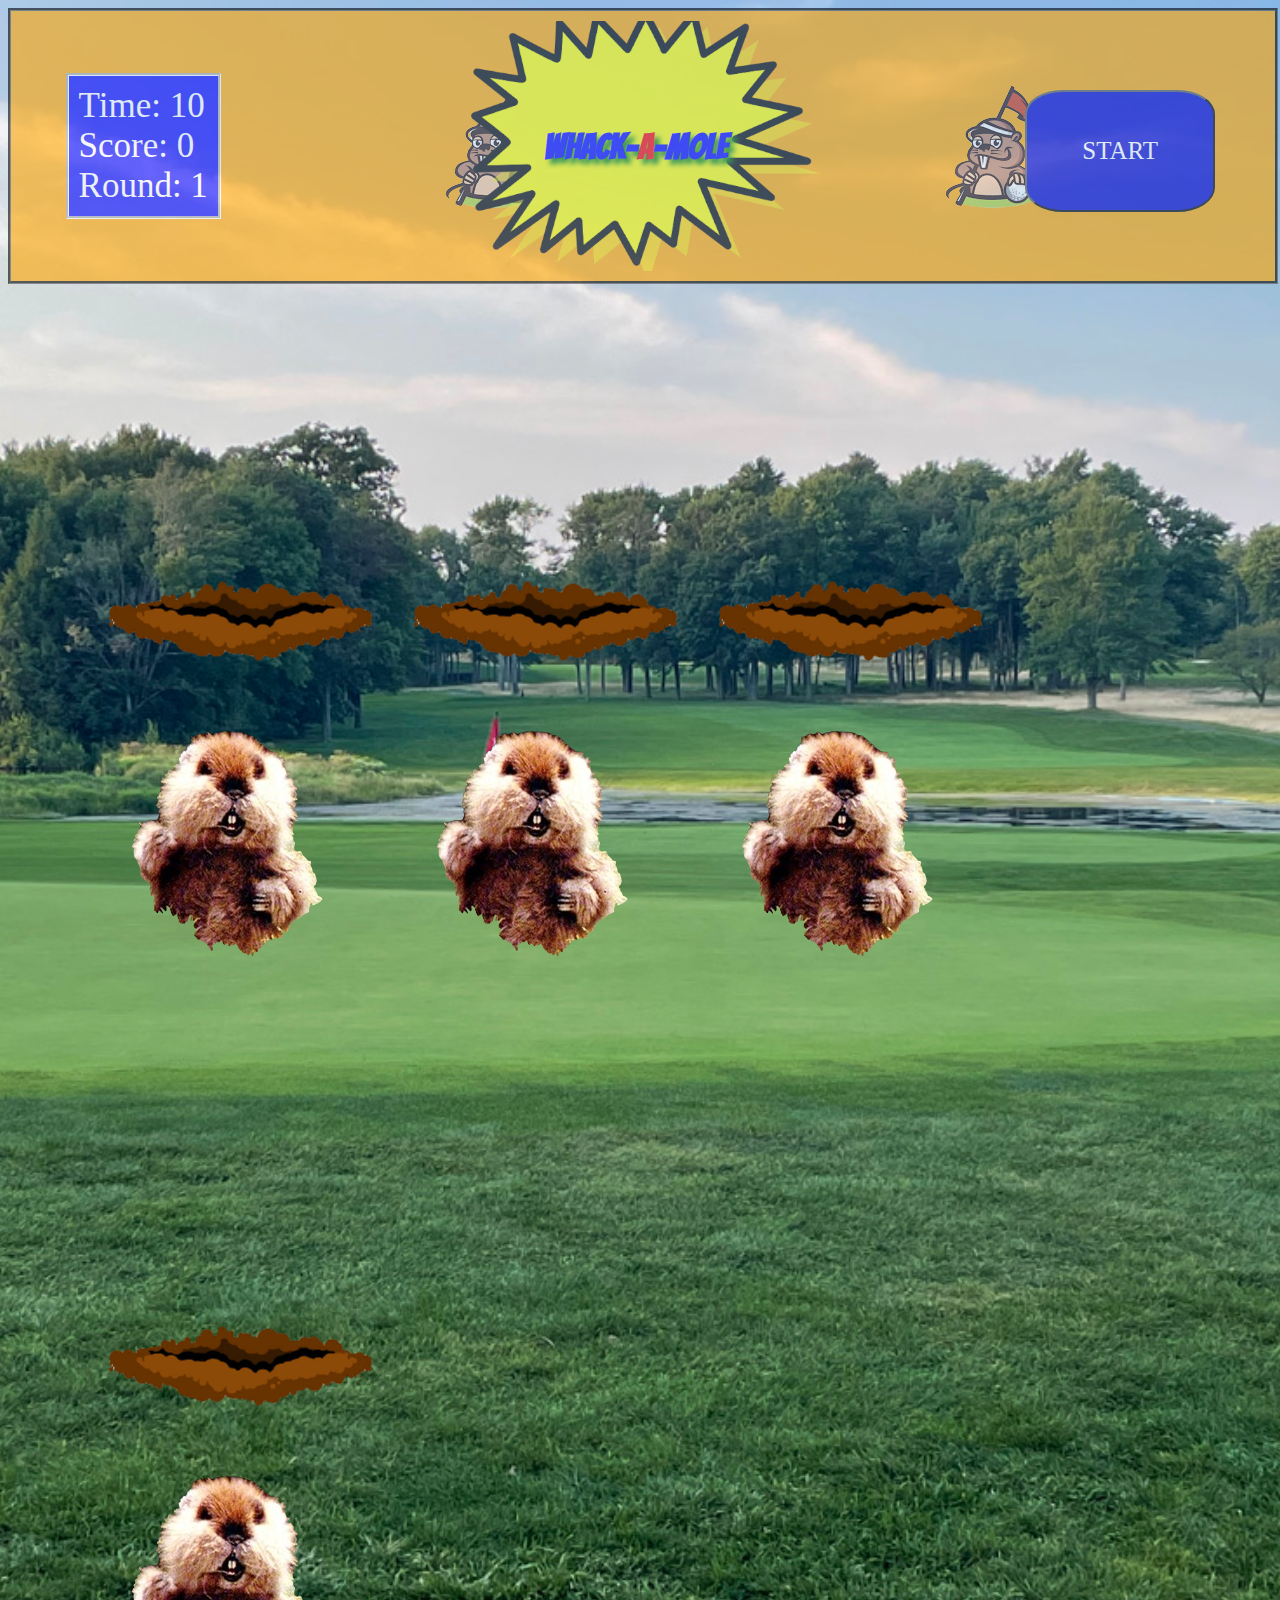
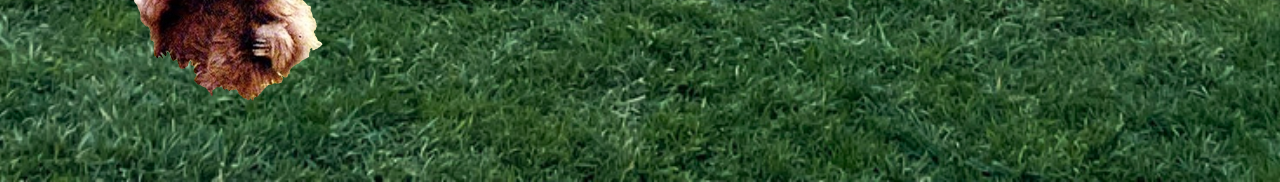
<file: index.html>
<!DOCTYPE html>
<html>
<head>
	<title> Whack-A-Mole</title>
	<link rel="stylesheet" href="css/style.css">
</head>
<body>
	<div id='gameTitle'>

		<div id='scoreboard'>
			<span id="Timer">Time: 10</span>
			<span id="Score">Score: 0</span>
			<span id="Round">Round: 1</span>
		</div>
		<div class="toonMolesHeader">
		 	<img src="images/toonMole2.png" class="toonMoleLeft">
		</div>
		
		<div id='h1Holder'>
			<h1>Whack-<span style="color:  red">A</span>-Mole</h1>
			<link href="https://fonts.googleapis.com/css2?family=Bangers&display=swap" rel="stylesheet">
		</div>
		
		<div class="toonMolesHeader">
			<img src="images/toonMole2.png" class="toonMoleRight">
		</div>

		<button type='button' id='start' onclick='startGame()'>START</button>

	</div>
	

	<!-- <div class="pointer">
		<img src="images/hammerclean.png)">
	</div> -->

	<div class="container2">
	<div class="hole hole1">
		<img src="images/hole.png" class="holeImg">
		<div class="mole"><img src="images/mole2.png"></div>
	</div>

	<div class="hole hole2">
		<img src="images/hole.png" class="holeImg">
		<div class="mole"><img src="images/mole2.png"></div>
	</div>

	<div class="hole hole3">
		<img src="images/hole.png" class="holeImg">
		<div class="mole"><img src="images/mole2.png"></div>
	</div>

	<div class="hole hole4">
		<img src="images/hole.png" class="holeImg">
		<div class="mole"><img src="images/mole2.png"></div>
	</div>

	<!-- <div class="hole hole5">
		<img src="images/hole.png" class="holeImg">
		<div class="mole"><img src="images/mole2.png"></div>
	</div>

	<div class="hole hole6">
		<img src="images/hole.png" class="holeImg">
		<div class="mole"><img src="images/mole2.png"></div>
	</div> -->
	</div>

	<!-- <div class="inRoundImg">
		<img src="images/carl1.png" id='niceScore'>
	</div>

	<div class="inRoundImg">
		<img src="images/lose.png" id='lowScore'>
	</div> -->

<script type="text/javascript" src="js/game.js"></script>
</body>
</html>
</file>
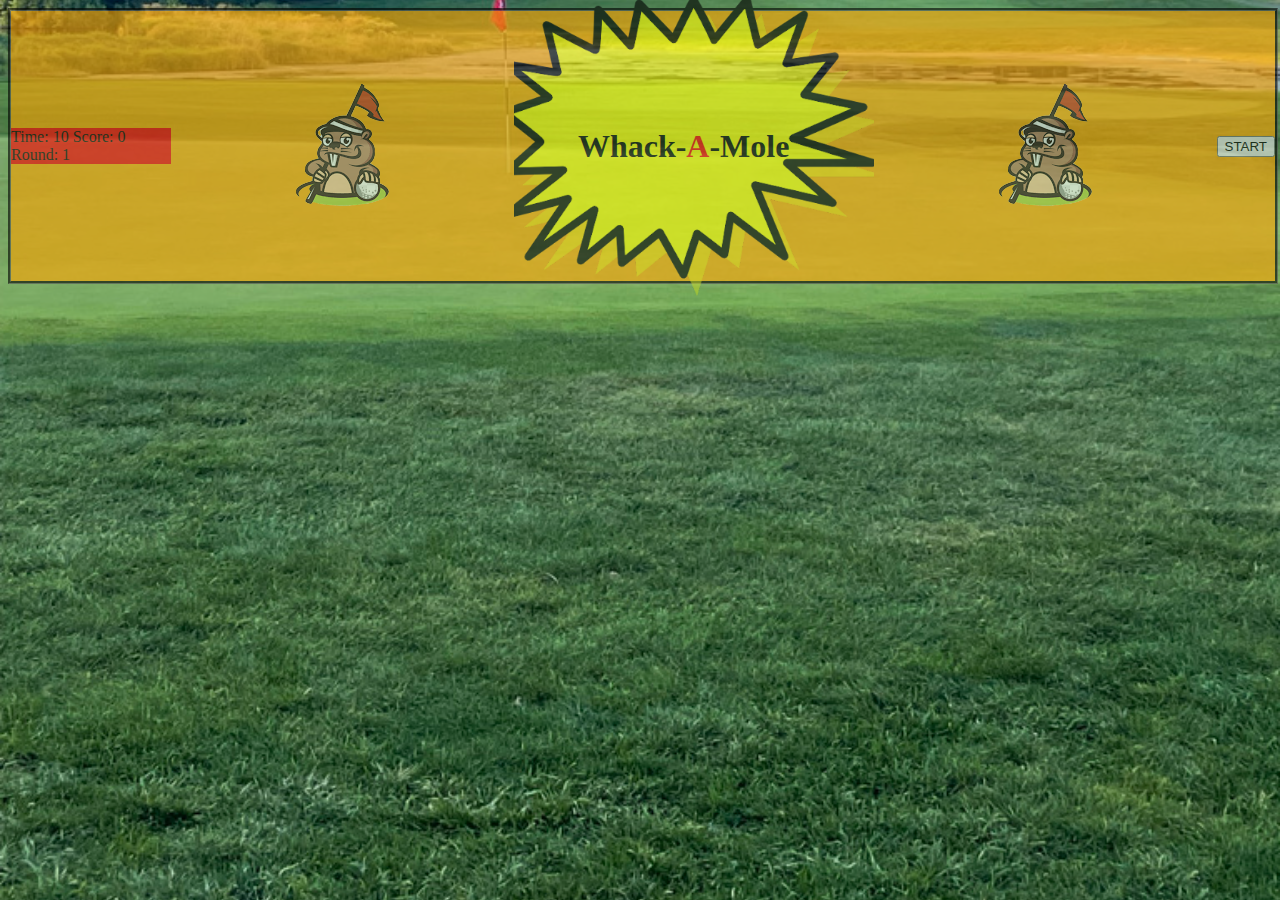
<file: index2.html>
<!DOCTYPE html>
<html>
<head>
	<title> Whack-A-Mole</title>
	<link rel="stylesheet" href="css/style2.css">
</head>
<body>
	<div id='gameTitle'>

		<div id='scoreboard'>
			<span id="Timer">Time: 10</span>
			<span id="Score">Score: 0</span>
			<span id="Round">Round: 1</span>
		</div>
		<div class="toonMolesHeader">
		 	<img src="images/toonMole2.png" class="toonMoleLeft">
		</div>
		
		<div id='h1Holder'>
			<h1>Whack-<span style="color:  red">A</span>-Mole</h1>
			<link href="https://fonts.googleapis.com/css2?family=Bangers&display=swap" rel="stylesheet">
		</div>
		
		<div class="toonMolesHeader">
			<img src="images/toonMole2.png" class="toonMoleRight">
		</div>

		<button type='button' id='start' onclick='startGame()'>START</button>

	</div>
<script type="text/javascript" src="js/game.js"></script>
</body>
</html>
</file>
<file: css/style.css>
body{
	background-image: url(../images/elmhurst.jpeg);
	background-size: cover;
	background-repeat: no-repeat;
	background-position: center;
	background-color: lightgrey;
}

#gameTitle{
	display: flex;
	align-items: center;
	background-color: orange;
	opacity: 60%;
	width: 100%;
	height: 270px;
	background-position: center;
	border-style: groove;
	border-color: black;
}

#scoreboard{
	display: flex;
	align-items: flex-start;
	flex-direction: column;
	padding: 10px;
	margin-left: auto;
	margin-right: 100px;
	font-family: Lucida Console;
	font-size: 35px;
	color: white;
	background-color: blue;
	border-style: groove;
	border-color: white;
}

.toonMolesHeader{
	display: flex;
	align-items: center;
	justify-content: space-evenly;
	width: 150px;
	height: 150px;
}

#h1Holder{
	display: flex;
	align-items: center;
	justify-content: center;
	background-image: url(../images/powback.png);
	background-repeat: no-repeat;
	background-position: center;
	background-size: cover;
	width: 350px;
	height: 250px;
	z-index: 2;
}


h1{
	display: flex;
	justify-content: center;
	align-items: center;
	font-family: 'Bangers', cursive;
	text-align: center;
	font-size: 35px;
	color: blue;
	text-shadow: 5px 5px 5px green;
	padding-right: 20px;
}

.toonMoleRight{
	align-items: center;
}

button{
	display: flex;
	align-items: flex-end;
	background-color: mediumblue;
	font-family: Lucida Console;
	font-size: 25px;
	color: white;
	border-radius: 20%;
	display: block;
	margin-top: 10px;
	margin-left: auto;
	margin-right: 60px;
	width: 15%;
	height: 45%;
	padding: 30px;
}

.container2{
	display: flex;
	align-items: flex-start;
	flex-wrap: wrap;
	margin-left: 80px;
}

.mole{
	display: flex;
	align-items: flex-start;
	justify-content: space-evenly;
	position: relative;
	/*display: none;*/
	/*visibility: hidden;*/
	/*animation: moleAppears 0.6s linear infinite;*/
	max-width: 90%;
	height: auto;
	transition: all 0.6s;
	/*cursor: pointer url(images/hammerclean.png) auto;*/
}

.up{
	position: absolute;
	top: 0;
	left: 70px;
}

.hole{
	position: relative;
	overflow: hidden;
}

.holeImg{
	display: flex;
	align-items: flex-start;
	justify-content: space-evenly;
	overflow: hidden;
	width: 305px;
	height: 216px;
	margin-top: 75%;
}

/*#inRoundImg{
	margin-left: auto;
	margin-right: auto;
	height: 20px;
	width: 20px;
	animation-name: animateImg;
	animation-duration: 2s;
}

@keyframes animateImg{
	from{margin-left: auto;}
	to{margin-left: -50px;}
}*/
</file>
<file: css/style2.css>
body{
	background-image: url(../images/elmhurst.jpeg);
	background-size: cover;
	background-repeat: no-repeat;
	background-position: center;
	background-color: lightgrey;
}

#gameTitle{
	display: flex;
	align-items: center;
	background-color: orange;
	opacity: 60%;
	width: 100%;
	height: 270px;
	background-position: center;
	border-style: groove;
	border-color: black;
}

#scoreboard{
	background: red;
}

#h1Holder{
	display: flex;
	align-items: center;
	justify-content: center;
	background-image: url(../images/powback.png);
	background-repeat: no-repeat;
	background-position: center;
	background-size: cover;
	width: 400px;
	height: 300px;
	z-index: 2;
}

h1{
	padding-right: 20px;
}
</file>
